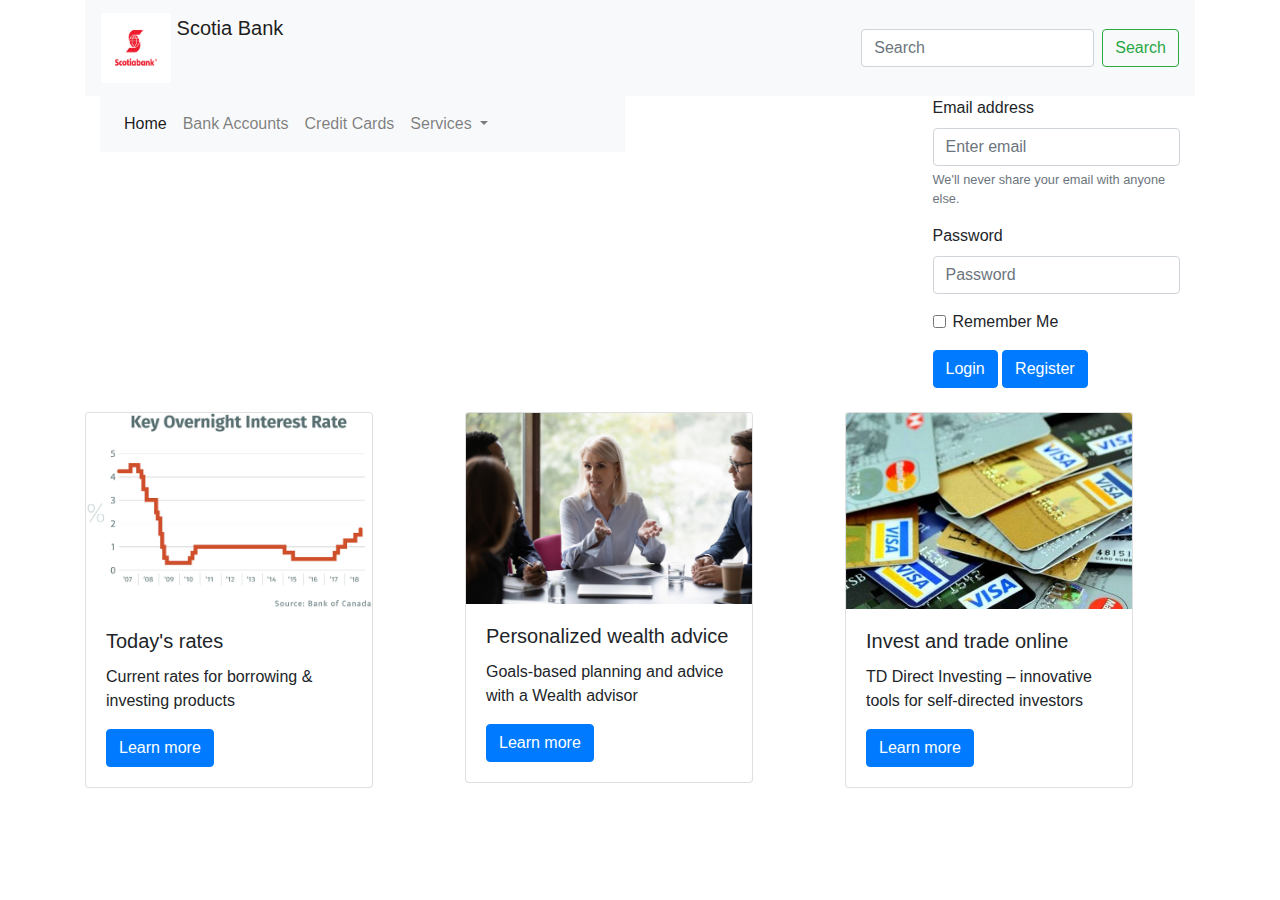
<file: index.html>
<!DOCTYPE html>
<html lang="en">
  <head>
    <!-- Required meta tags -->
    <meta charset="utf-8" />
    <meta
      name="viewport"
      content="width=device-width, initial-scale=1, shrink-to-fit=no"
    />

    <!-- Bootstrap CSS -->
    <link
      rel="stylesheet"
      href="https://stackpath.bootstrapcdn.com/bootstrap/4.3.1/css/bootstrap.min.css"
      integrity="sha384-ggOyR0iXCbMQv3Xipma34MD+dH/1fQ784/j6cY/iJTQUOhcWr7x9JvoRxT2MZw1T"
      crossorigin="anonymous"
    />
    <link rel="stylesheet" href="bank.css" />

    <title>My website</title>
  </head>
  <body>
    
    <div class="container">
      <nav class="navbar navbar-light bg-light">
        <a class="navbar-brand" href="#">
          <img src="scotiabank.png" width="70" height="70" class="d-inline-block align-top" alt="">
          Scotia Bank
        </a>
      
      
      <form class="form-inline">
        <input class="form-control mr-sm-2" type="search" placeholder="Search" aria-label="Search">
        <button class="btn btn-outline-success my-2 my-sm-0" type="submit">Search</button>
      </form>
      </nav>

      <div class="container">
        <div class="row">
          <div class="col-6">
            <nav class="navbar navbar-expand-lg navbar-light bg-light">
             
              <button class="navbar-toggler" type="button" data-toggle="collapse" data-target="#navbarNavDropdown" aria-controls="navbarNavDropdown" aria-expanded="false" aria-label="Toggle navigation">
                <span class="navbar-toggler-icon"></span>
              </button>
              <div class="collapse navbar-collapse" id="navbarNavDropdown">
                <ul class="navbar-nav">
                  <li class="nav-item active">
                    <a class="nav-link" href="404.html ">Home <span class="sr-only">(current)</span></a>
                  </li>
                  <li class="nav-item">
                    <a class="nav-link" href="#">Bank Accounts</a>
                  </li>
                  <li class="nav-item">
                    <a class="nav-link" href="#">Credit Cards</a>
                  </li>
                  <li class="nav-item dropdown">
                    <a class="nav-link dropdown-toggle" href="#" id="navbarDropdownMenuLink" role="button" data-toggle="dropdown" aria-haspopup="true" aria-expanded="false">
                      Services
                    </a>
                    <div class="dropdown-menu" aria-labelledby="navbarDropdownMenuLink">
                      <a class="dropdown-item" href="#">Mortgages</a>
                      <a class="dropdown-item" href="#">Personal Investing</a>
                      <a class="dropdown-item" href="#">Insurance</a>
                    </div>
                  </li>
                </ul>
              </div>
            
        
             
            
              
            </nav>
                      </div>
          <div class="col-sm">
                        
            </div>
          <div class="col">
            <form>
              <div class="form-group">
                <label for="exampleInputEmail1">Email address</label>
                <input type="email" class="form-control" id="exampleInputEmail1" aria-describedby="emailHelp" placeholder="Enter email">
                <small id="emailHelp" class="form-text text-muted">We'll never share your email with anyone else.</small>
              </div>
              <div class="form-group">
                <label for="exampleInputPassword1">Password</label>
                <input type="password" class="form-control" id="exampleInputPassword1" placeholder="Password">
              </div>
              <div class="form-group form-check">
                <input type="checkbox" class="form-check-input" id="exampleCheck1">
                <label class="form-check-label" for="exampleCheck1">Remember Me</label>
              </div>
              <button type="submit" class="btn btn-primary">Login</button>
              <button type="submit" class="btn btn-primary">Register</button>
            </form>
          </div>
          
        </div>
      </div>
      <br>
      <div class="row">
        <div class="col-sm">
          <div class="card" style="width: 18rem;">
            <img src="bank3.jpg" class="card-img-top" alt="...">
            <div class="card-body">
              <h5 class="card-title">
                Today's rates</h5>
              <p class="card-text">Current rates for borrowing & investing products</p>
              <a href="#" class="btn btn-primary">Learn more</a>
            </div>
          </div>
        </div>
        <div class="col-sm">
          <div class="card" style="width: 18rem;">
            <img src="bank4.jpg" class="card-img-top" alt="...">
            <div class="card-body">
              <h5 class="card-title">
                
Personalized wealth advice</h5>
              <p class="card-text">Goals-based planning and advice with a Wealth advisor</p>
              <a href="#" class="btn btn-primary">Learn more</a>
            </div>
          </div>
        </div>
        <div class="col-sm">
          <div class="card" style="width: 18rem;">
            <img src="bank2.crdownload" class="card-img-top" alt="...">
            <div class="card-body">
              <h5 class="card-title">Invest and trade online</h5>
              <p class="card-text">TD Direct Investing – innovative tools for self-directed investors</p>
              <a href="#" class="btn btn-primary">Learn more</a>
            </div>
          </div>
        </div>
      </div>
    </div>
    
    
    

    <!-- Optional JavaScript -->
    <!-- jQuery first, then Popper.js, then Bootstrap JS -->
    <script
      src="https://code.jquery.com/jquery-3.3.1.slim.min.js"
      integrity="sha384-q8i/X+965DzO0rT7abK41JStQIAqVgRVzpbzo5smXKp4YfRvH+8abtTE1Pi6jizo"
      crossorigin="anonymous"
    ></script>
    <script
      src="https://cdnjs.cloudflare.com/ajax/libs/popper.js/1.14.7/umd/popper.min.js"
      integrity="sha384-UO2eT0CpHqdSJQ6hJty5KVphtPhzWj9WO1clHTMGa3JDZwrnQq4sF86dIHNDz0W1"
      crossorigin="anonymous"
    ></script>
    <script
      src="https://stackpath.bootstrapcdn.com/bootstrap/4.3.1/js/bootstrap.min.js"
      integrity="sha384-JjSmVgyd0p3pXB1rRibZUAYoIIy6OrQ6VrjIEaFf/nJGzIxFDsf4x0xIM+B07jRM"
      crossorigin="anonymous"
    ></script>
  </body>
</html>
</file>
<file: bank.css>
.heading{
    color: brown;
    font: 1em sans-serif;
    font-size: x-large;
}
</file>
